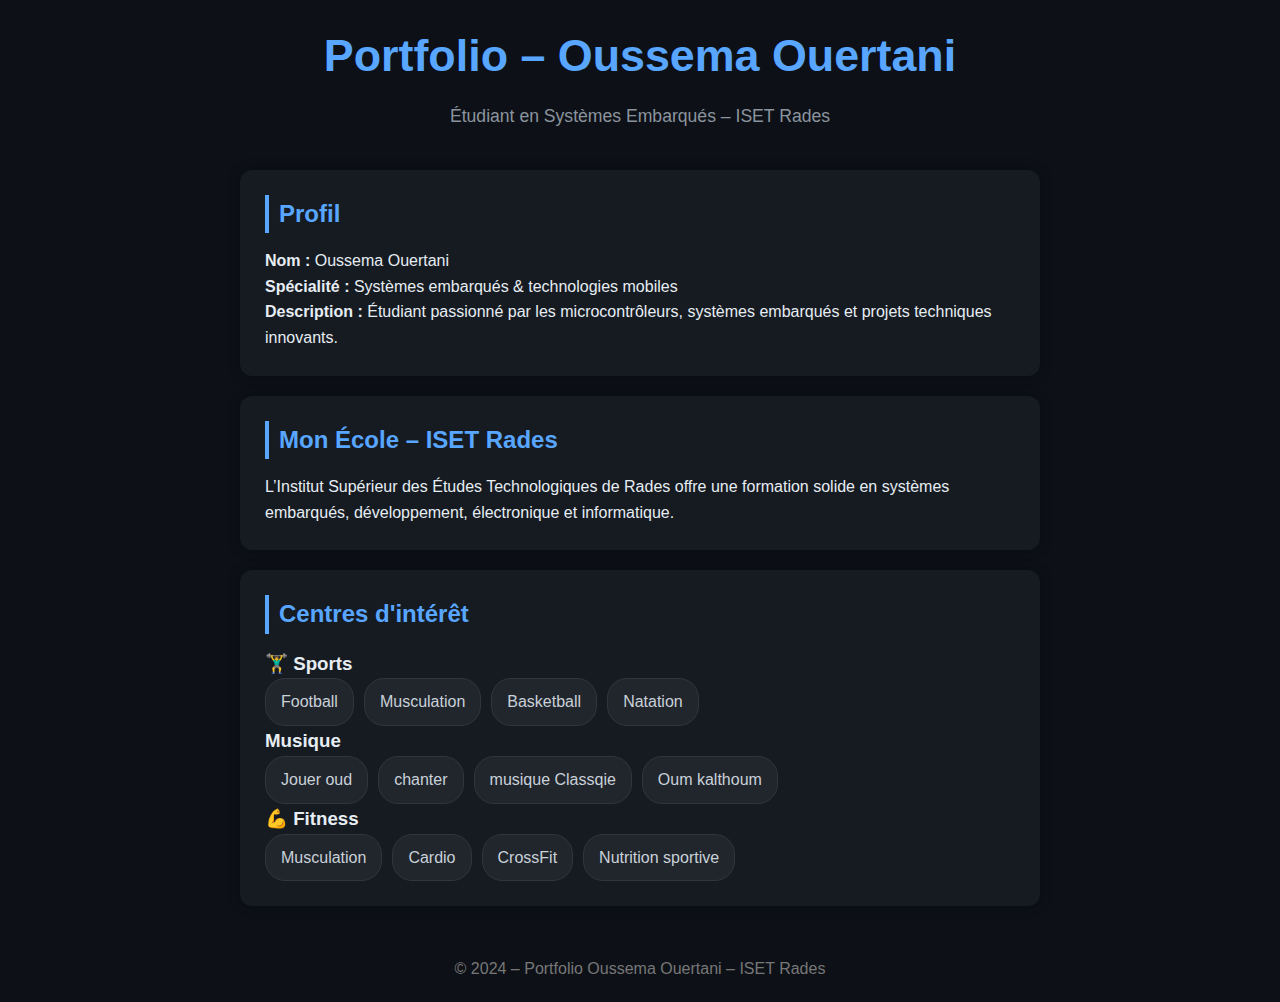
<file: index.html>
<!DOCTYPE html>
<html lang="fr">
<head>
    <meta charset="UTF-8">
    <meta name="viewport" content="width=device-width, initial-scale=1.0">
    <title>Portfolio – Oussema Ouertani</title>

    <style>
        * {
            margin: 0;
            padding: 0;
            box-sizing: border-box;
        }

        body {
            background: #0d1117;
            color: #e6edf3;
            font-family: "Segoe UI", sans-serif;
            line-height: 1.6;
            padding: 20px;
        }

        header {
            text-align: center;
            margin-bottom: 40px;
        }

        header h1 {
            font-size: 2.8rem;
            color: #58a6ff;
            margin-bottom: 10px;
        }

        header p {
            color: #8b949e;
            font-size: 1.1rem;
        }

        .card {
            background: #161b22;
            padding: 25px;
            margin: 20px auto;
            border-radius: 12px;
            width: 90%;
            max-width: 800px;
            box-shadow: 0 0 12px rgba(0,0,0,0.4);
            transition: 0.3s ease;
        }

        .card:hover {
            transform: translateY(-5px);
            box-shadow: 0 0 20px rgba(56,139,253,0.4);
        }

        h2 {
            color: #58a6ff;
            border-left: 4px solid #58a6ff;
            padding-left: 10px;
            margin-bottom: 15px;
        }

        .tag-container {
            display: flex;
            flex-wrap: wrap;
            gap: 10px;
        }

        .tag {
            background: #21262d;
            padding: 10px 15px;
            border-radius: 20px;
            color: #c9d1d9;
            border: 1px solid #30363d;
            transition: 0.3s ease;
        }

        .tag:hover {
            background: #58a6ff;
            color: black;
            border-color: #58a6ff;
        }

        footer {
            text-align: center;
            margin-top: 50px;
            color: #777;
        }
    </style>

</head>
<body>

<header>
    <h1>Portfolio – Oussema Ouertani</h1>
    <p>Étudiant en Systèmes Embarqués – ISET Rades</p>
</header>

<!-- PROFIL -->
<div class="card">
    <h2>Profil</h2>
    <p><strong>Nom :</strong> Oussema Ouertani</p>
    <p><strong>Spécialité :</strong> Systèmes embarqués & technologies mobiles</p>
    <p><strong>Description :</strong> Étudiant passionné par les microcontrôleurs, systèmes embarqués et projets techniques innovants.</p>
</div>

<!-- ECOLE -->
<div class="card">
    <h2>Mon École – ISET Rades</h2>
    <p>L’Institut Supérieur des Études Technologiques de Rades offre une formation solide en systèmes embarqués, développement, électronique et informatique.</p>
</div>

<!-- INTERETS -->
<div class="card">
    <h2>Centres d'intérêt</h2>

    <h3>🏋️‍♂️ Sports</h3>
    <div class="tag-container">
        <div class="tag">Football</div>
        <div class="tag">Musculation</div>
        <div class="tag">Basketball</div>
        <div class="tag">Natation</div>
    </div>

    <h3>Musique</h3>
    <div class="tag-container">
        <div class="tag">Jouer oud</div>
        <div class="tag">chanter</div>
        <div class="tag">musique Classqie</div>
        <div class="tag">Oum kalthoum</div>
    </div>

    <h3>💪 Fitness</h3>
    <div class="tag-container">
        <div class="tag">Musculation</div>
        <div class="tag">Cardio</div>
        <div class="tag">CrossFit</div>
        <div class="tag">Nutrition sportive</div>
    </div>
</div>

<footer>
    <p>© 2024 – Portfolio Oussema Ouertani – ISET Rades</p>
</footer>

</body>
</html>
</file>
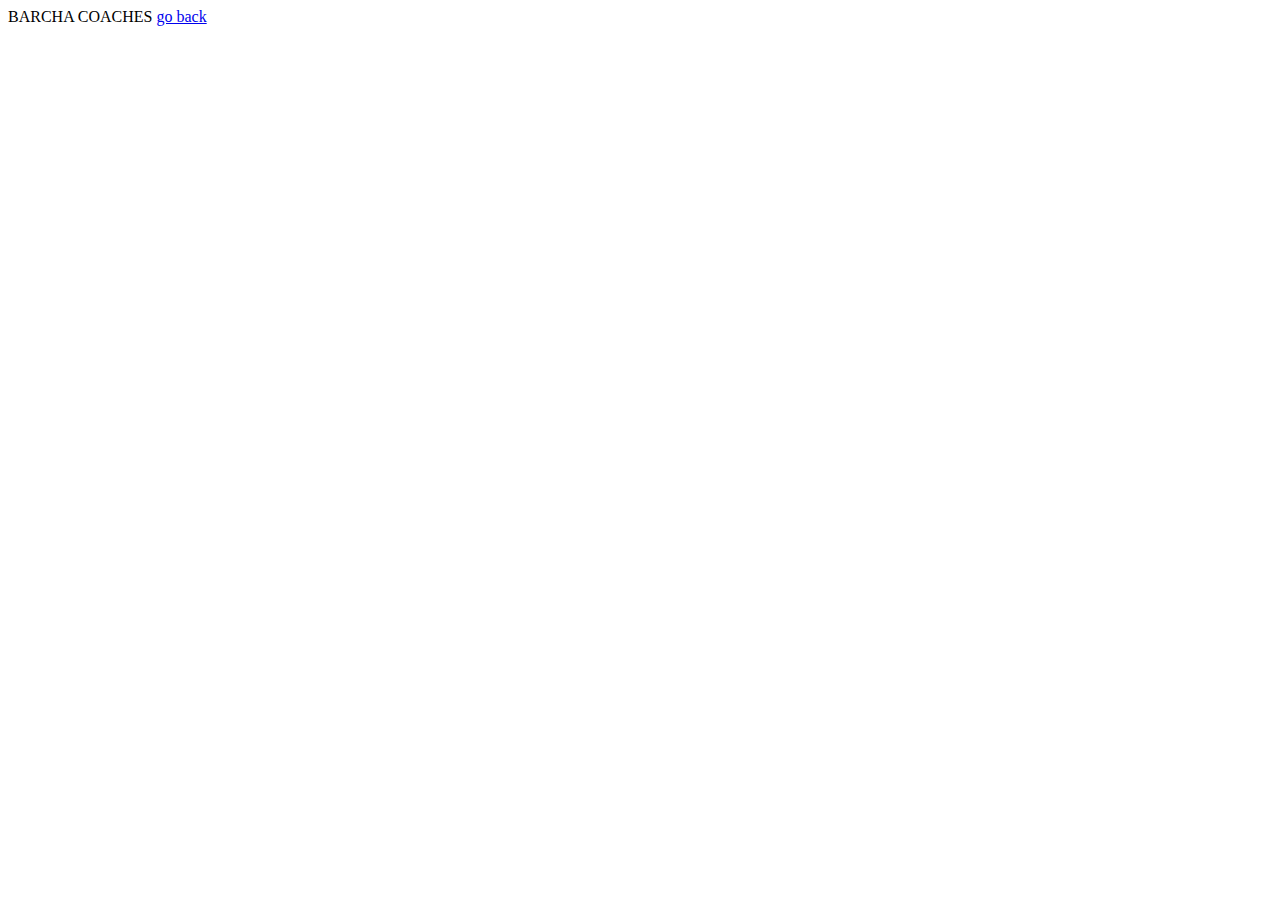
<file: css/coaches.html>
<!DOCTYPE html>
<html lang="en">
<head>
    <meta charset="UTF-8">
    <meta name="viewport" content="width=device-width, initial-scale=1.0">
    <title>Document</title>
</head>
<body>
    BARCHA COACHES
    <a href="./sport.html">go back</a>
</body>
</html>
</file>
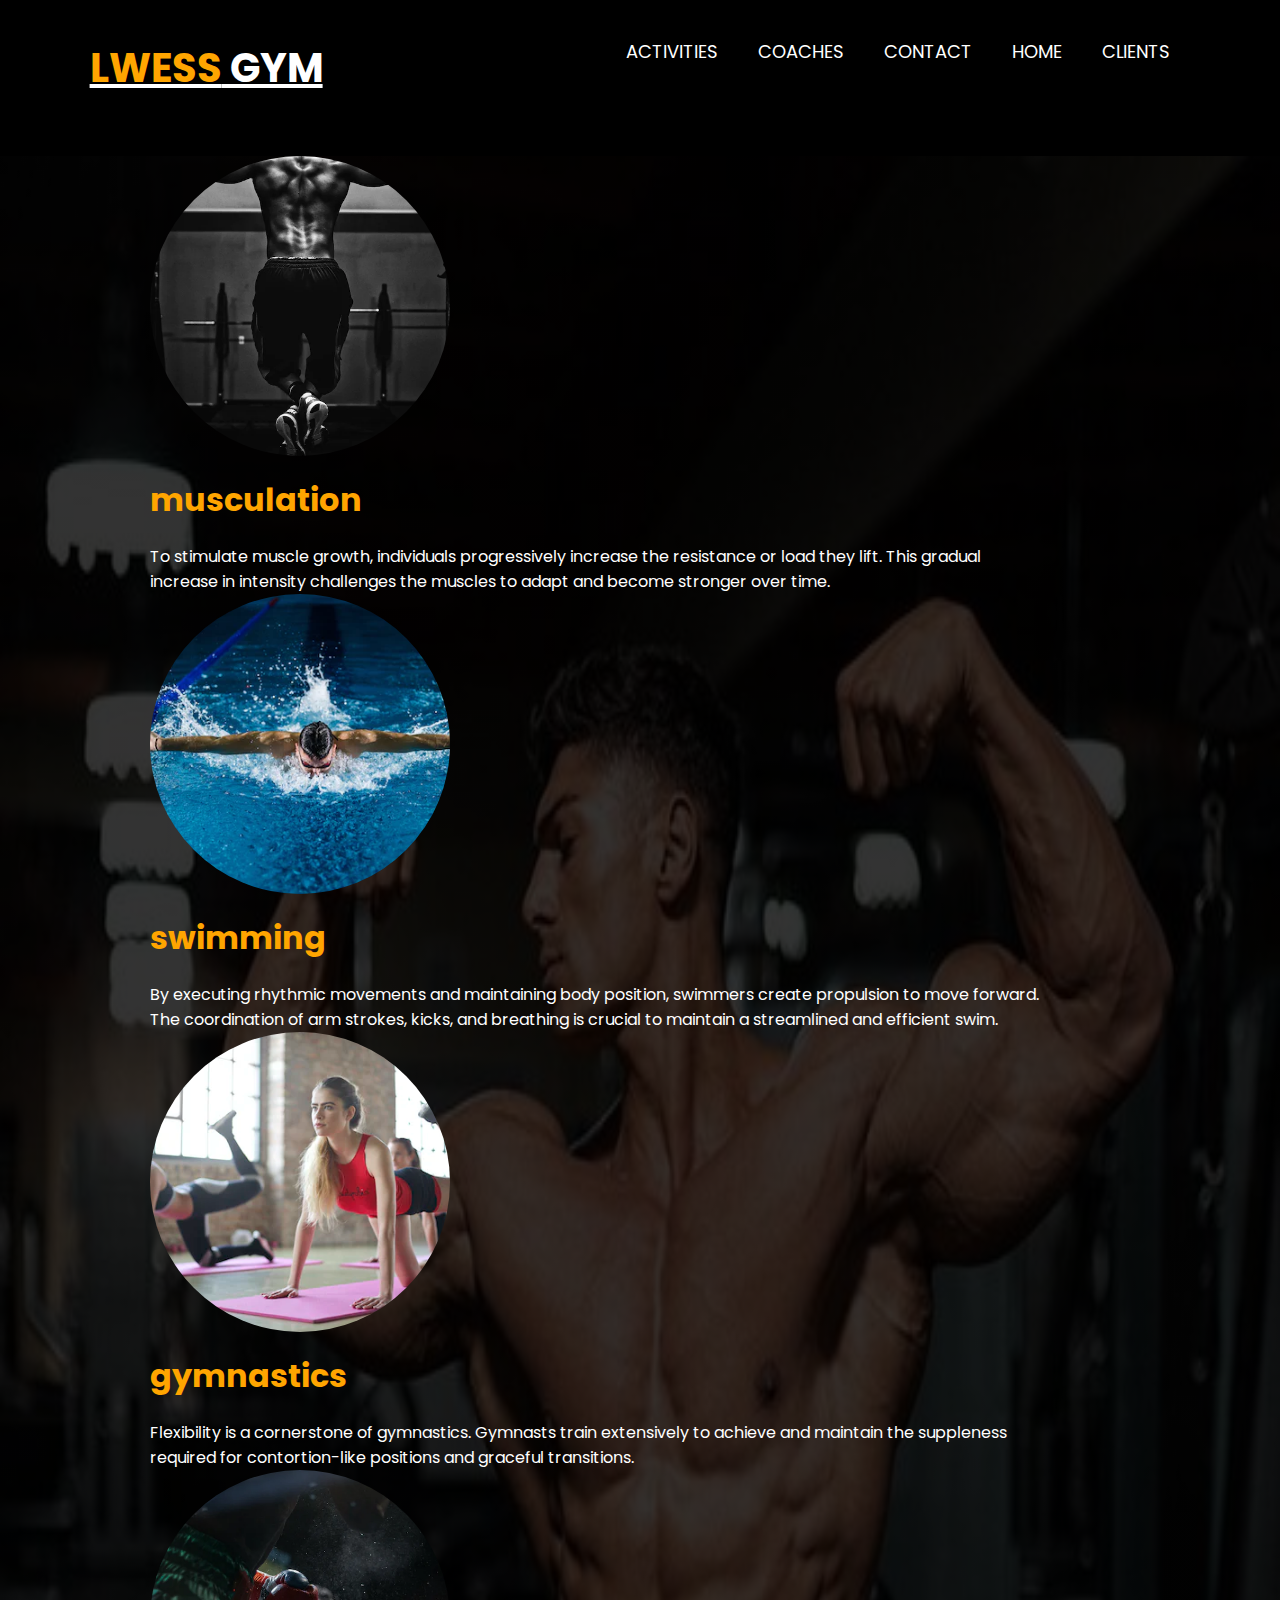
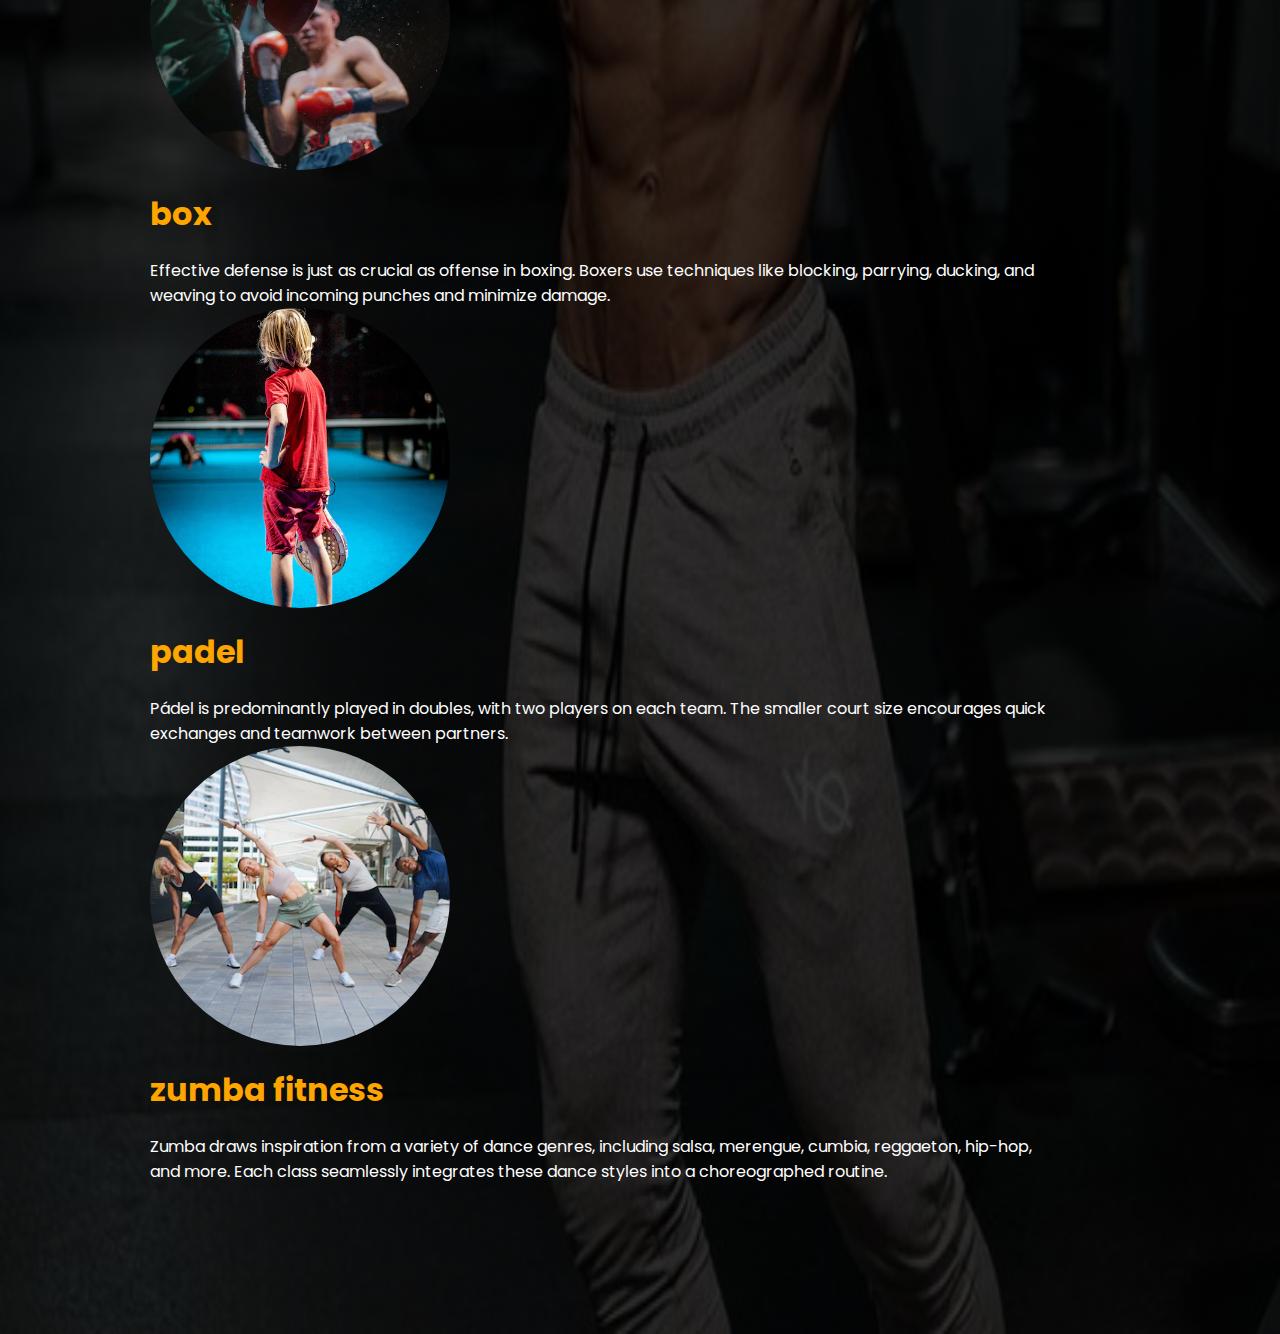
<file: html/activities.html>
<!DOCTYPE html>
<html lang="en">
<head>
    <meta charset="UTF-8">
    <meta name="viewport" content="width=device-width, initial-scale=1.0">
    <title>Document</title>
    <link rel="stylesheet" href="../css/style.css">
</head>
<body>

    
        <nav>
            <a href="../html/sport.html"><h1 class="logo"><span>LWESS</span> GYM</h1></a>
            <div class="links">
                <ul>
                    <li><a href="./activities.html">Activities</a></li>
                    <li><a href="./coaches.html">coaches</a></li>
                    <li><a href="./contact.html">contact</a></li>
                    <li><a href="">home</a></li>
                    <li><a href="">clients</a></li>
    
                </ul>
                <br>
                <div class="social">
                    <a href="https://www.facebook.com/profile.php?id=100010148311771"> <i class="fa-brands fa-facebook fa-shake fa-2xl"></i></a>
                    <a href="https://www.instagram.com/ouertani.anas/"><i class="fa-brands fa-instagram fa-shake fa-2xl"></i></a>
                </div> 
            </div>
            </nav>
            <div class="container">
            <div class="activities">
                <div class="card">
                    <img src="../assest/musculation.webp" alt="error">
                    <h1>musculation</h1>
                    <p>To stimulate muscle growth, individuals progressively increase the resistance or load they lift. 
                        This gradual increase in intensity challenges the muscles to adapt and become stronger over time.</p>
                </div>
                <div class="card">
                    <img src="../assest/natation.webp" alt="error">
                    <h1>swimming</h1>
                    <p>By executing rhythmic movements and maintaining body position, swimmers create propulsion to move forward. 
                        The coordination of arm strokes, kicks, and breathing is crucial to maintain a streamlined and efficient swim.</p>
                </div>
                <div class="card">
                    <img src="../assest/gymnastics.webp" alt="error">
                    <h1>gymnastics</h1>
                    <p>Flexibility is a cornerstone of gymnastics.
                         Gymnasts train extensively to achieve and maintain the suppleness required for contortion-like positions and graceful transitions.</p>
                </div>
                <div class="card">
                    <img src="../assest/box.webp" alt="error">
                    <h1>box</h1>
                    <p>Effective defense is just as crucial as offense in boxing. 
                        Boxers use techniques like blocking, parrying, ducking, and weaving to avoid incoming punches and minimize damage.</p>
                </div>
                <div class="card">
                    <img src="../assest/padelll.webp" alt="error">
                    <h1>padel</h1>
                    <p>Pádel is predominantly played in doubles,
                         with two players on each team. The smaller court size encourages quick exchanges and teamwork between partners.</p>
                </div>
                <div class="card">
                    <img src="../assest/zumba fitness.webp" alt="error">
                    <h1>zumba fitness</h1>
                    <p>Zumba draws inspiration from a variety of dance genres, including salsa,
                         merengue, cumbia, reggaeton, hip-hop, and more. Each class seamlessly integrates these dance styles into a choreographed routine.</p>
                </div>
        
            
            </div>
    </div>

</body>
</html>
</file>
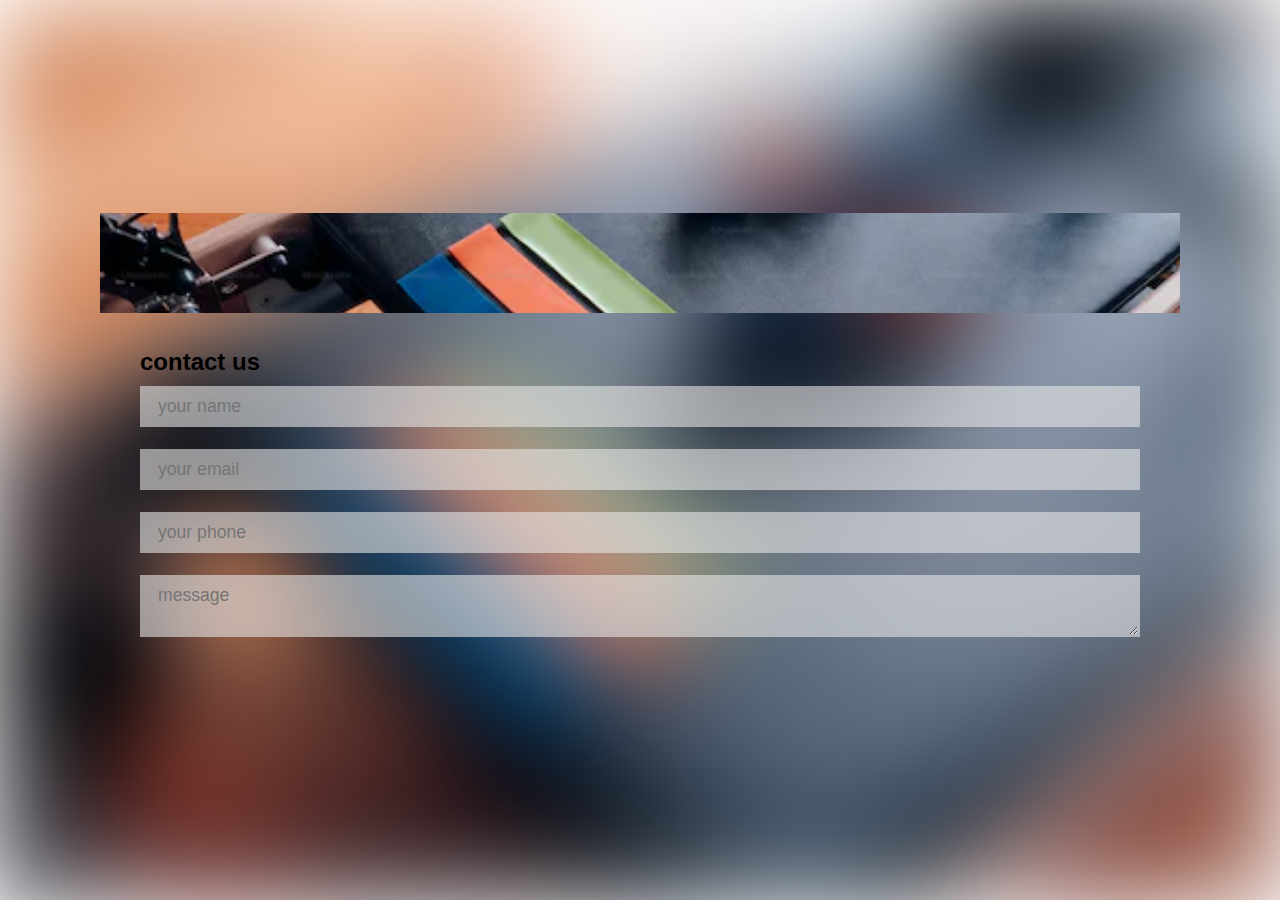
<file: html/contact.html>
<!DOCTYPE html>
<html lang="en">
<head>
    <meta charset="UTF-8">
    <meta name="viewport" content="width=device-width, initial-scale=1.0">
    <title>contact us</title>
    <link rel="stylesheet" href="../css/contact.css">
    <link href="https://fonts.googleapis.com/css2? family=Poppins:wght@300;400;700& family=Quicksand:wght@300& display=swap » rel="stylesheet">
        
    
</head>
<body>
    <div class="container">
        <div class="contact box">
            <div class="left"></div>
            <div class="right">
                <h2>contact us</h2>
                <input type="text"class="field" placeholder="your name">
                <input type="email" class="field" placeholder="your email">
                <input type="text"class="field" placeholder="your phone">
                <textarea class="field" placeholder="message"></textarea>
            </div>
        </div>
    </div>            
                
                
                
                
                
                
</body>                                  
</html>
</file>
<file: css/style.css>
@import url('https://fonts.googleapis.com/css2?family=Poppins:wght@300;400;700&display=swap');
* {
    padding: 0;
    margin: 0;
    box-sizing: border-box;
    color: #fff;
    font-family: 'Poppins', sans-serif;
}
.container {
    background: linear-gradient(rgba(0, 0, 0, 0.8), rgba(0, 0, 0, 0.8)), url('./fond.jpg');
    background-repeat: no-repeat;
    background-size: 100% 100%;
    min-height: 100vh;
    display: flex;
    flex-direction: column;
    justify-content: center;
}

.activities {
    display: flex;
    flex-direction: column;
    justify-content: center;
    align-items: center;
    flex-wrap: wrap;
    width: 200px;
}
nav {
    padding:3% 7% ;
    display: flex;
    justify-content: space-between;
    background-color: black;
}
div .links{
flex: 1;
display: flex;
align-items: center;
justify-content: space-between;
}
.logo{
    text-transform: uppercase;
    font-size: 40px;
}
.logo span{
    color: orange;
}
nav ul {
display: flex;
list-style: none;
margin: auto;
}
nav ul li{
    margin: 0 20px;
}
nav ul li a{
    text-decoration: none;
    font-size: 18px;
    text-transform: uppercase;
    transition: 1s;
    
}
.social a{
    margin: 0 10px;
}

.container section {
padding: 3% 7% ;
display: flex;
flex-direction: column;
padding-bottom: 20px;
justify-content:end;
}
nav ul li a:hover{
    color: orange;
    text-decoration: underline;
    transition: 1s;

}
nav ul li a::after{
    content: "";
    display: block;
    height: 2px;
    width: 0;
    background-color: orange;
}
nav ul li a:hover ::after{
    width: 100%;
    transition: 0.5s;
}
.social a i{
    transition: 1s;
}
.social a i:hover{
    color: orange;
}
.main{
    flex: 1;
    display: flex;
    flex-direction: column;
    justify-content: center;
    align-items: center;

}
.main h2{
    font-size: 72px;
    text-transform: uppercase;
}
.main h1{
    font-size: 100px;
    color: orange;
    text-transform: uppercase;

}
.button {
    text-decoration: none;
    border: 1px solid orange;
    padding: 15px 35px;
    margin-top: 45px;
    transition: 1s;

}
.button:hover{
background-color: orange;
}

@media screen and (max-width: 900px) {
    .social {
        position: fixed;
        top: 0;
        right: 0;
        display: flex;
        flex-direction: column;
        height: 100vh;
        width: 40px;
        background-color: #000;
        justify-content: center;
        align-items: center;
        border-left: 1px solid rgb(40, 40, 40);
    }

.main h2{
    font-size: 60px;
}
.main h1{
    font-size: 80px;
}
}
.coaches {
    display: flex;
    flex-direction: column;
    gap:50px;
    width: 100vw;
}


.card {
    width: 800px;
    display: flex;
    flex-direction: column;
    gap:20px;
}

.card p {
    font-family: "poppins";
    width:900px;
}

.card h1 {
    color: orange;
}



.card img {
    width : 300px;
    height : 300px;
    object-fit: cover;
    border-radius: 100%;
}

 .coaches .men {
    display: flex;
    flex-wrap: wrap;
    gap: 50px;
    width:100vw;
    justify-content: center;
    align-items: center;
}

.coaches .women {
    display: flex;
    flex-wrap: wrap;
    gap: 50px ;
    width:100vw;
    justify-content: center;
    align-items: center;
}


.activities {
    padding-left:150px;
    margin-bottom: 150px;
}
</file>
<file: css/contact.css>
* {
    padding: 0;
    margin: 0;
    box-sizing: border-box;
    font-family: 'quicksand', sans-serif;
}

body {
    width: 100%;
    height: 100vh;
}

.container {
    position: relative;
    display: flex;
    justify-content: center;
    align-items: center;
    width: 100%;
    height: 100%;
    padding: 20px 100px;
}

.container:after {
    content: '';
    position: absolute;
    left: 0;
    top: 0;
    width: 100%;
    height: 100%;
    background: url("/assest/poids.webp") no-repeat center;
    background-size: cover;
    z-index: -1;
    filter: blur(50px);
}
.content-box{
    max-width: 850px;
    display: grid;
    grid-template-columns: repeat(2, 1fr);
    justify-content: center;
    align-items: center;
    text-align: center;
    background-color: #fff;
}
.left {
    height: 100px;
    background: url("/assest/poids.webp") no-repeat center;
    background-size: cover;
}
.right{
    padding: 25px 40px;
}
h2{
    position: relative;
    padding-bottom: 10px;
    padding-top: 10px;
}
h2 ::after{
    content: '';
    position: absolute;
    left: 50%;
    bottom: 0;
    transform: translateX(-50%);
    height: 4px;
    width: 50px;
    border-radius: 2px;
    background-color: #2ecc71;
}
.field{
    width: 100%;
    padding: 0.5rem 1rem;
    outline: none;
    border: 2px solid rgba(0, 0, 0, 0);
    background-color: rgba(230, 230, 230, 0.6);
    font-size: 1.1rem;
    margin-bottom: 22px;
    transition: .3s;
}
.field:hover{
    background-color: rgba(0, 0, 0, 0.1);
}
.field:focus{
    background-color: #fff;
    border: 2px solid rgba(30, 85, 250, 0.47 );
}
</file>
